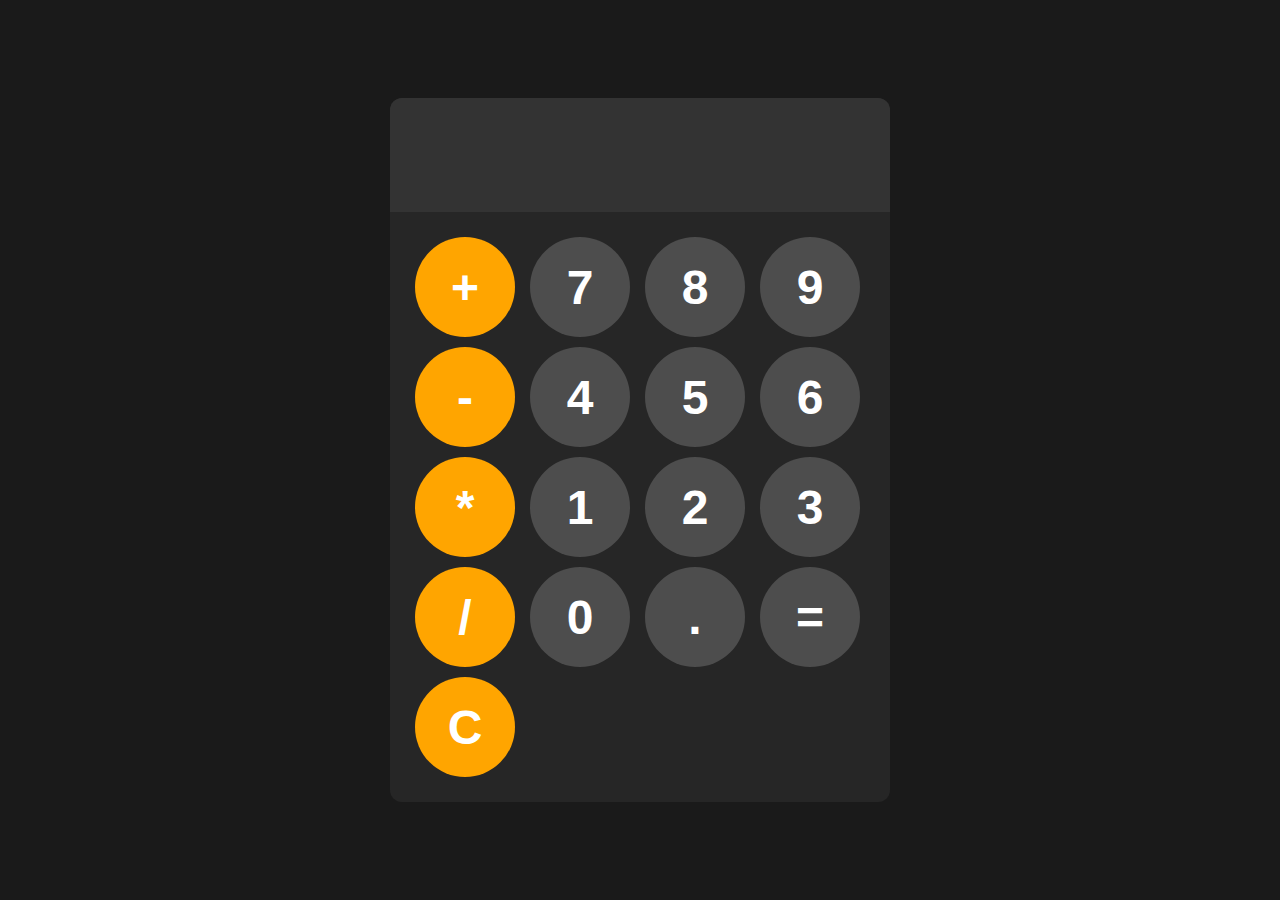
<file: calculator/index.html>
<!DOCTYPE html>
<html lang="en">
<head>
    <meta charset="UTF-8">
    <meta name="viewport" content="width=device-width, initial-scale=1.0">
    <title>Calculator</title>
    <link rel="stylesheet" href="style.css">
</head>
<body>
    <div id="calculator">
        <input id="display" readonly>
        <div id="keys">
            <button onclick="toDisplay('+')" class="operator">+</button>
            <button onclick="toDisplay('7')">7</button>
            <button onclick="toDisplay('8')">8</button>
            <button onclick="toDisplay('9')">9</button>
            <button onclick="toDisplay('-')" class="operator">-</button>
            <button onclick="toDisplay('4')">4</button>
            <button onclick="toDisplay('5')">5</button>
            <button onclick="toDisplay('6')">6</button>
            <button onclick="toDisplay('*')" class="operator">*</button>
            <button onclick="toDisplay('1')">1</button>
            <button onclick="toDisplay('2')">2</button>
            <button onclick="toDisplay('3')">3</button>
            <button onclick="toDisplay('/')" class="operator">/</button>
            <button onclick="toDisplay('0')">0</button>
            <button onclick="toDisplay('.')">.</button>
            <button onclick="calculate()">=</button>
            <button onclick="clearDisplay()" class="operator">C</button>
        </div>
    </div>
    <script src="script.js"></script>
</body>
</html>
</file>
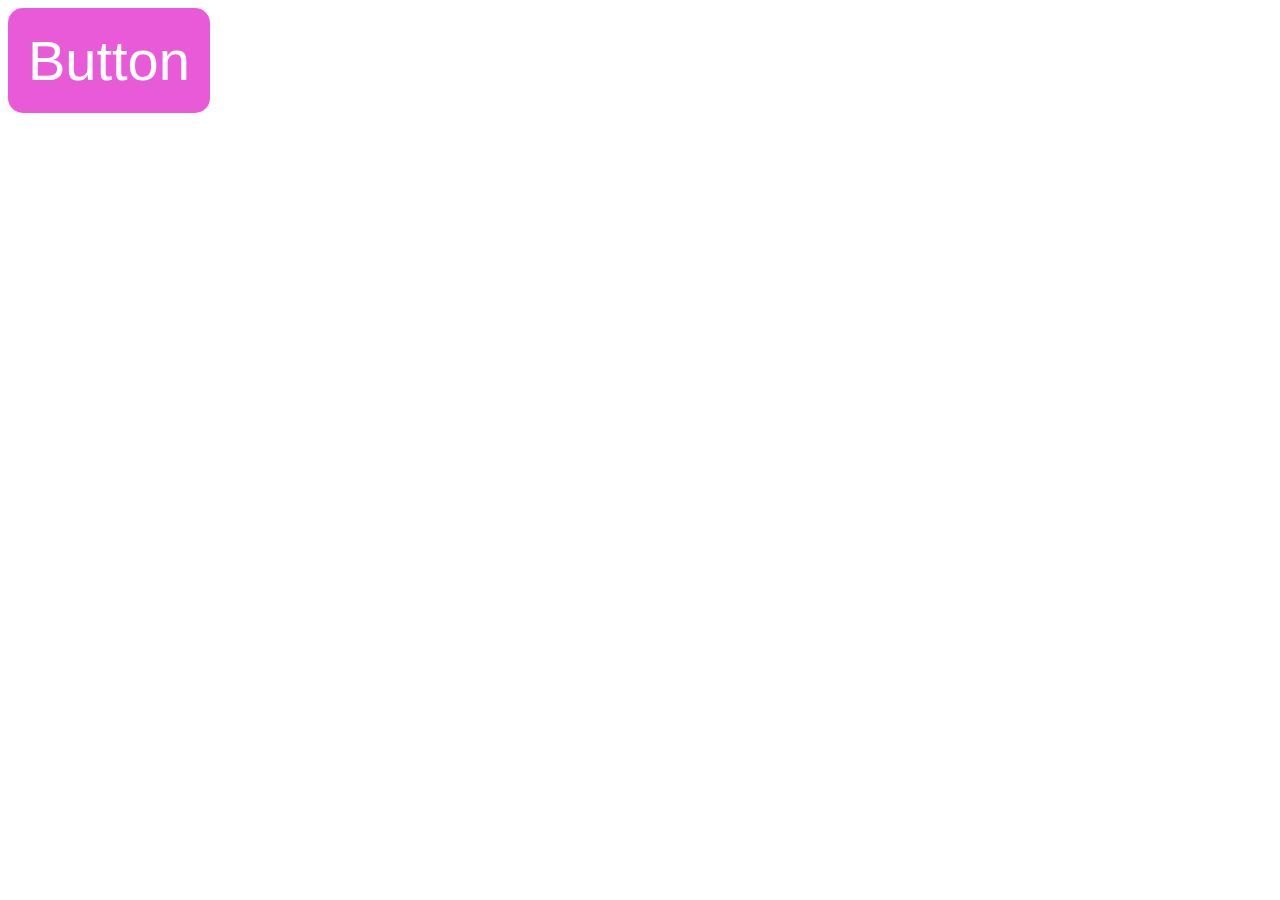
<file: classList/index.html>
<!DOCTYPE html>
<html lang="en">
<head>
    <meta charset="UTF-8">
    <meta name="viewport" content="width=device-width, initial-scale=1.0">
    <title>Document</title>
    <link rel="stylesheet" href="style.css">
</head>
<body>
    <script src="main.js" defer></script>
    <button id="mybtn">Button</button>
    
</body>
</html>
</file>
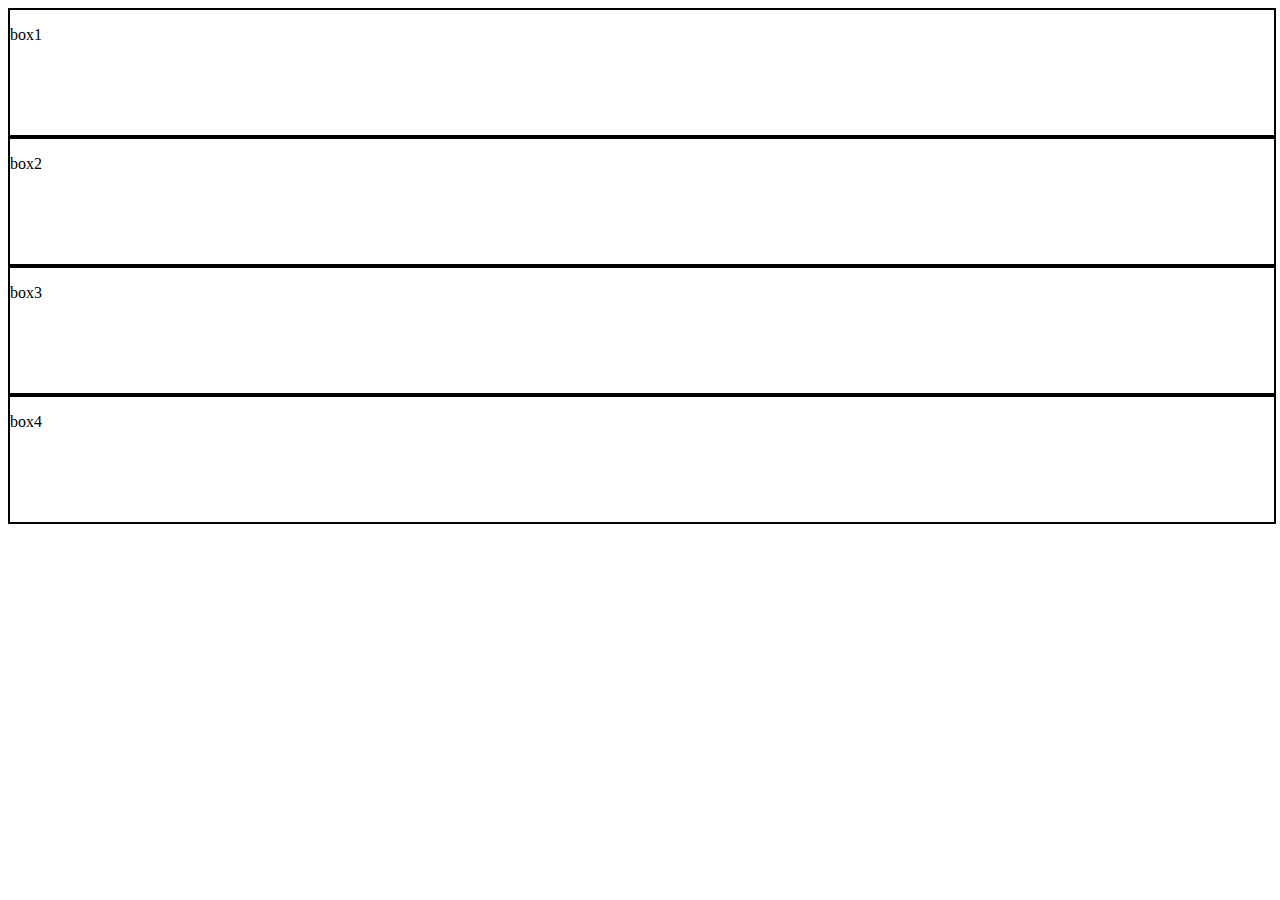
<file: DOM/index.html>
<!DOCTYPE html>
<html lang="en">
<head>
    <meta charset="UTF-8">
    <meta name="viewport" content="width=device-width, initial-scale=1.0">
    <title>Document</title>
    <link rel="stylesheet" href="style.css">
</head>
<body>
    <!-- <h1 id="welcome">Welcome</h1> -->
    <script src="main.js" defer></script>



    <!-- element selector -->
     <!-- <h1 id="my-heading">HELLO</h1>
     <div class="fruits">apple</div>
     <div class="fruits">mango</div>
     <div class="fruits">coconut</div>


     <h4>Names</h4>
     <ul>
        <li>Viral</li>
        <li>Vansh</li>
        <li>Yug</li>
     </ul>
     <h4>Surnames</h4>
     <ul>
        <li>Jain</li>
        <li>Dubey</li>
        <li>Shrivastava</li>
     </ul> -->

     <!-- dom navigation -->
    
     <!-- <ul id="fruits">
        <li id="A">apple</li>
        <li id="M">mango</li>
        <li id="B">banana</li>
     </ul>

     <ul id="vegetables">
        <li id="C">carrots</li>
        <li id="P">potatoes</li>
        <li id="O">onions</li>
     </ul>

     <ul id="desserts">
        <li id="GJ">gulab jamun</li>
        <li id="IC">ice cream</li>
        <li id="K">kalakand</li>
     </ul> -->



     <div id="box1" class="box">
       <p>box1</p> 
    </div>
     <div id="box2" class="box">
        <p>box2</p>
    </div>
     <div id="box3" class="box">
       <p>box3</p> 
    </div>
    <div id="box4" class="box">
      <p>box4</p> 
   </div>
</body>
</html>
</file>
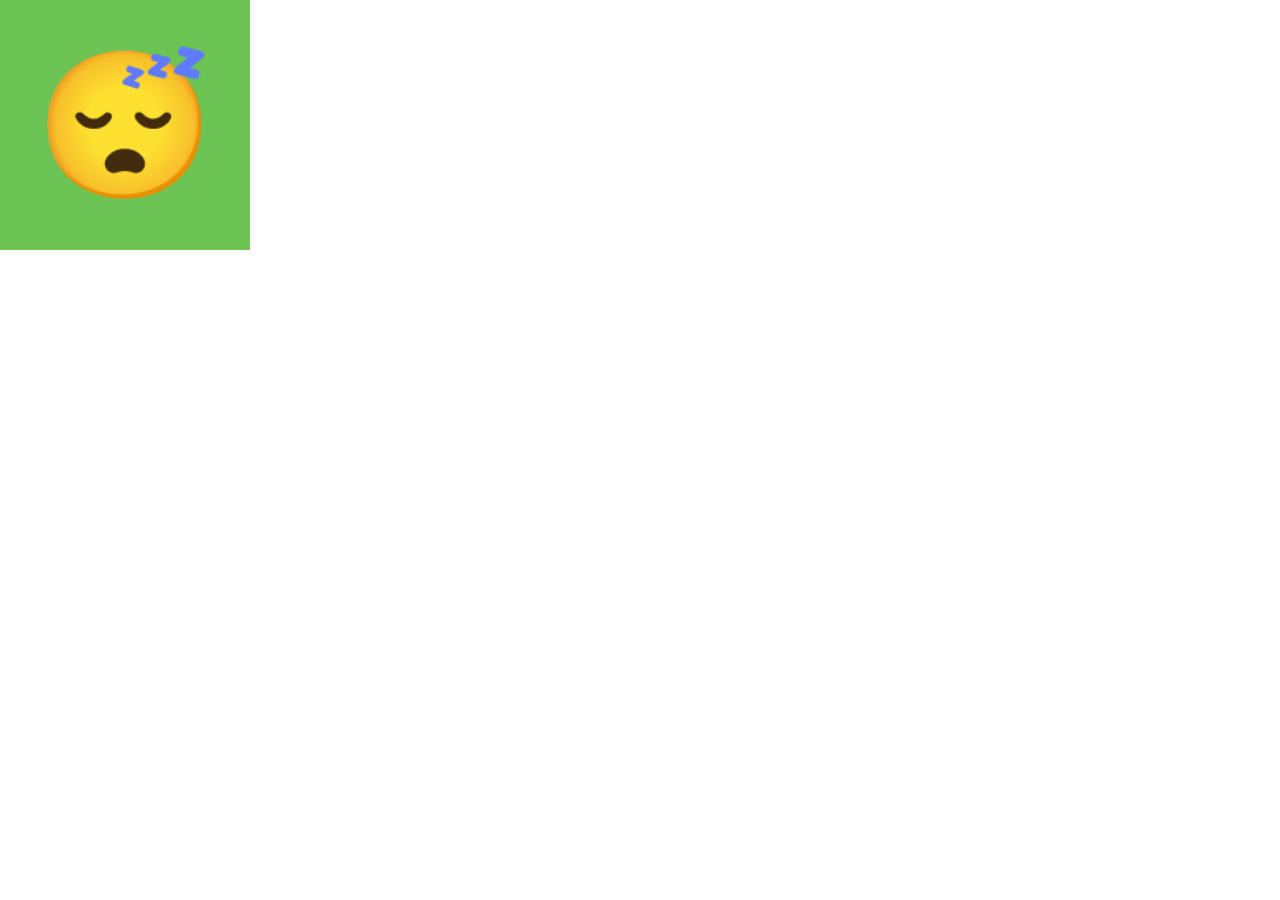
<file: EventListener/index.html>
<!DOCTYPE html>
<html lang="en">
<head>
    <meta charset="UTF-8">
    <meta name="viewport" content="width=device-width, initial-scale=1.0">
    <title>Event Listener</title>
    <link rel="stylesheet" href="style.css">
</head>
<body>
    <script src="main.js" defer></script>

    <!-- MOUSE EVENTS
    <div id="myid">
        click me 😊
    </div> -->


    <!-- KEY EVENTS  -->
     <div id="mybox">😴</div>
</body>
</html>
</file>
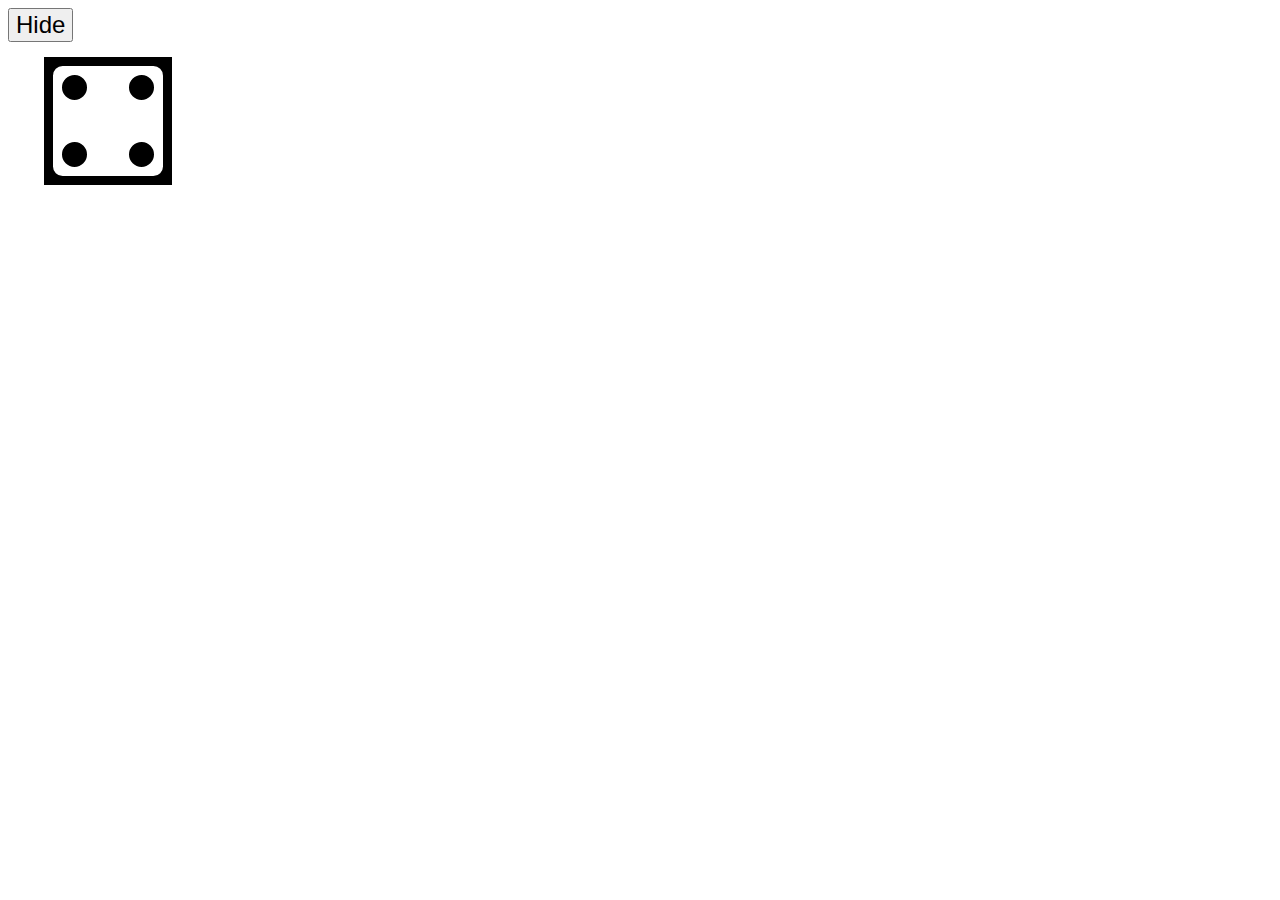
<file: html deletion/index.html>
<!DOCTYPE html>
<html lang="en">
<head>
    <meta charset="UTF-8">
    <meta name="viewport" content="width=device-width, initial-scale=1.0">
    <title>Document</title>
    <link rel="stylesheet" href="style.css">
</head>
<body>
    <script src="script.js" defer></script>
    <button id="mybtn">Hide</button><br>
    <img id="myImg" src="4.svg">
</body>
</html>
</file>
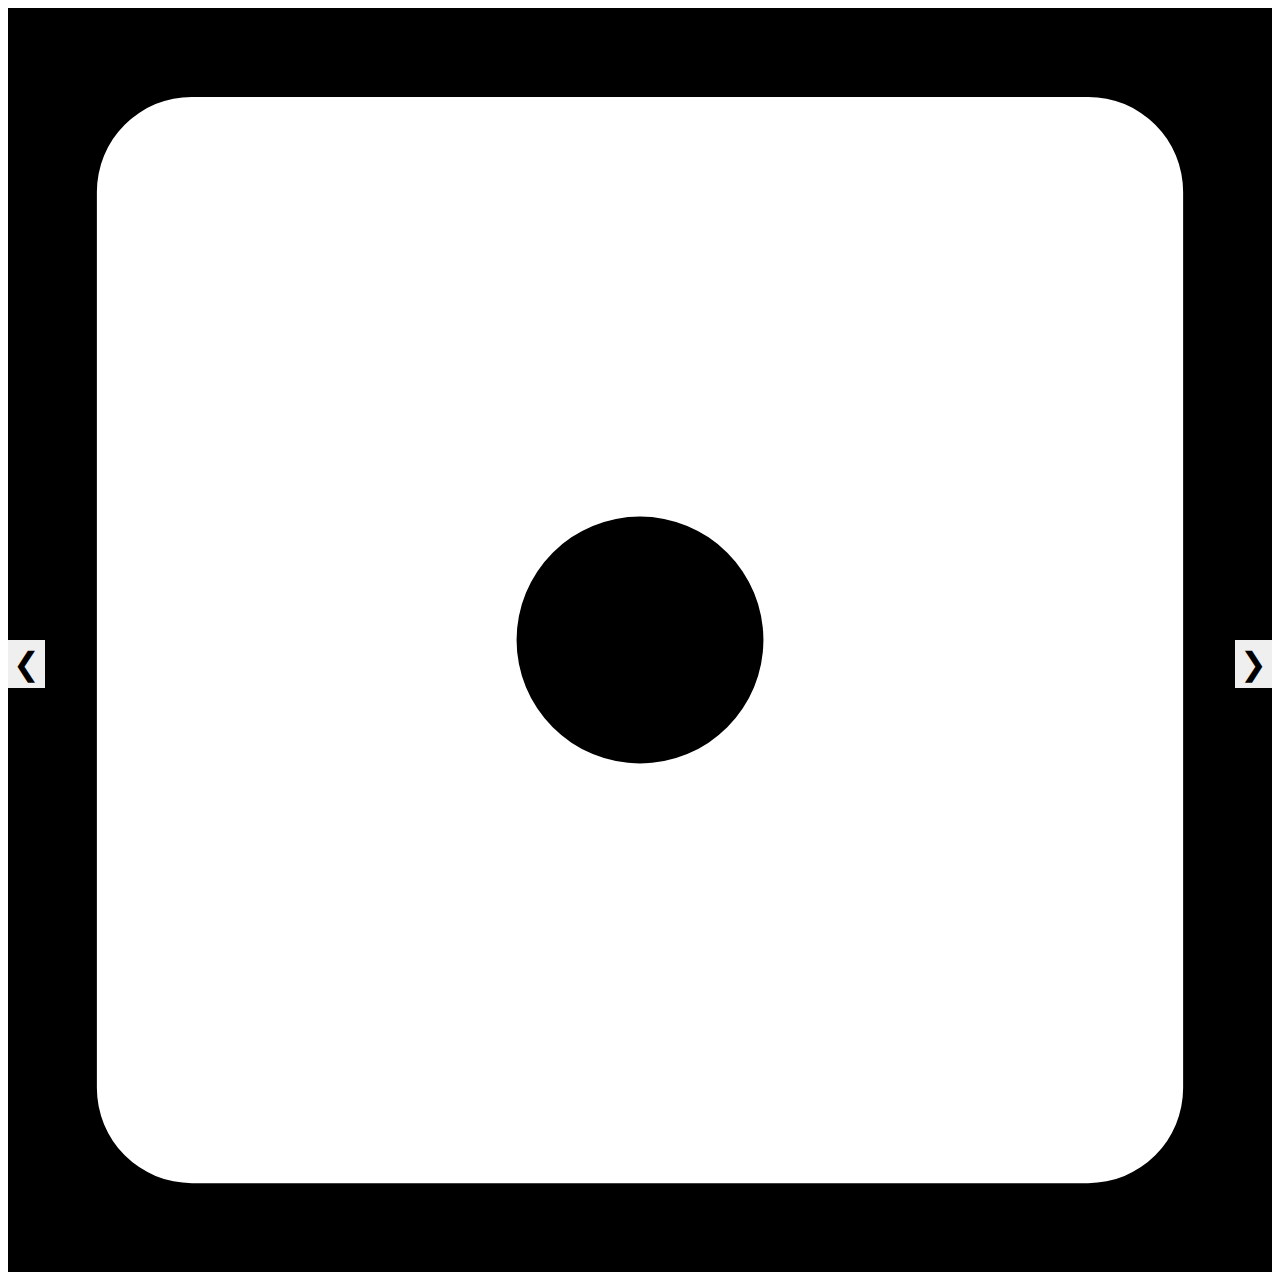
<file: Image Slider/index.html>
<!DOCTYPE html>
<html lang="en">
<head>
    <meta charset="UTF-8">
    <meta name="viewport" content="width=device-width, initial-scale=1.0">
    <title>Document</title>
    <link rel="stylesheet" href="style.css">
</head>
<body>
    <script src="main.js" defer></script>
    <div class="slider">
        <div>
            <img class="slide" src="1.svg" alt="1">
            <img class="slide" src="2.svg" alt="2">
            <img class="slide" src="3.svg" alt="3">
            <img class="slide" src="4.svg" alt="4">
            <img class="slide" src="5.svg" alt="5">
            <img class="slide" src="6.svg" alt="6">
        </div>
        <button class="prev" onclick="prevSlide()">&#10094</button>
        <button class="next" onclick="nextSlide()">&#10095</button>
    </div>
</body>
</html>
</file>
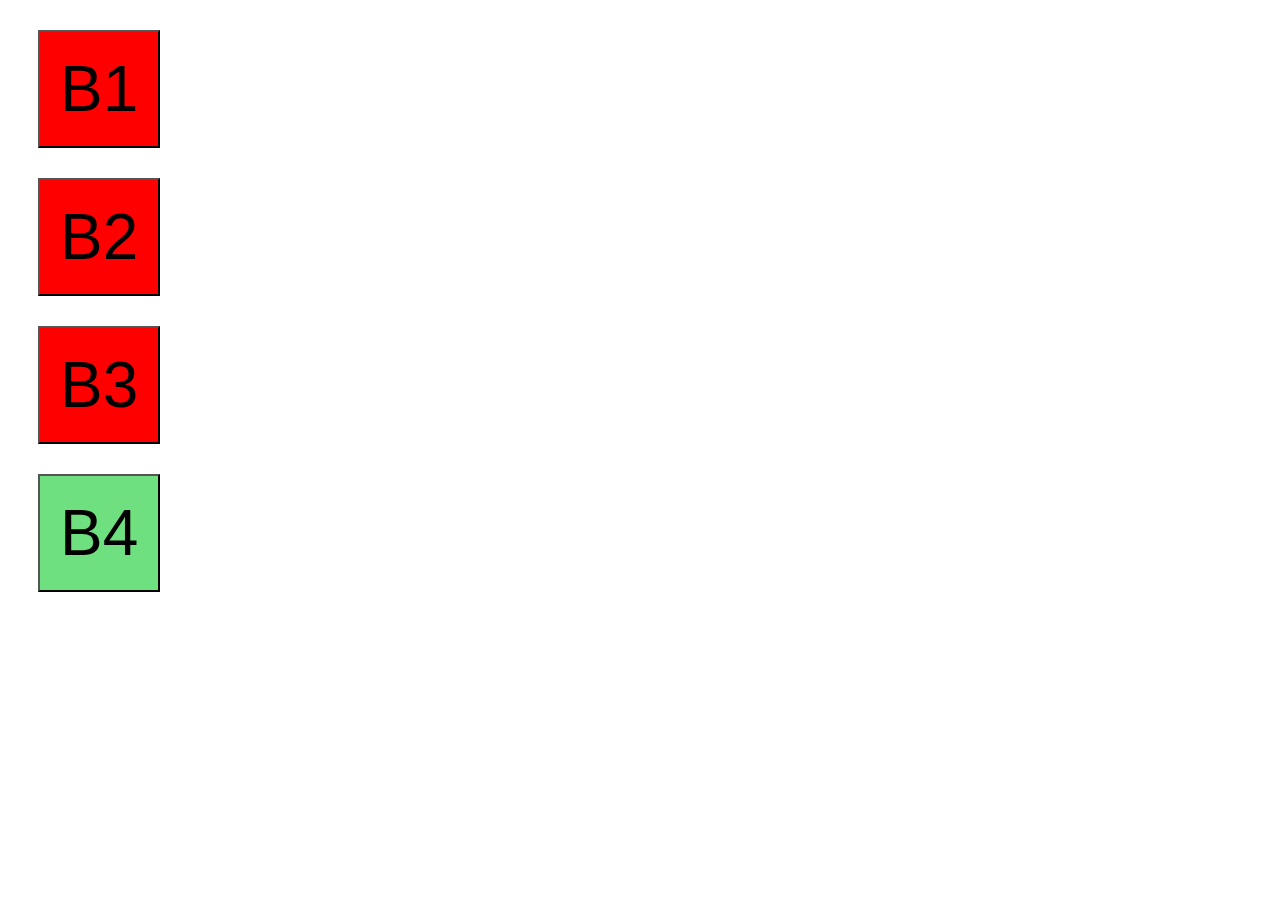
<file: NodeList/index.html>
<!DOCTYPE html>
<html lang="en">
<head>
    <meta charset="UTF-8">
    <meta name="viewport" content="width=device-width, initial-scale=1.0">
    <title>Document</title>
    <link rel="stylesheet" href="style.css">
</head>
<body>
    <script src="main.js" defer></script>
    <button class="myButton">B1</button>
    <button class="myButton">B2</button>
    <button class="myButton">B3</button>
</body>
</html>
</file>
<file: calculator/style.css>
body{
    margin: 0;
    padding: 0;
    display: flex;
    justify-content: center;
    align-items: center;
    height: 100vh; 
    background-color: hsla(0, 0%, 10%);
}
#calculator{
    background-color: hsla(0, 0%, 15%);
    border-radius: 12px;
    max-width: 500px;
    overflow: hidden;
}

#display{
    width: 100vw;
    padding: 20px;
    font-size: 4rem;
    text-align: left;
    border: none;
    background-color:  hsla(0, 0%, 20%);
    color: white;
}

#keys{
    display: grid;
    grid-template-columns: repeat(4,1fr);
    gap: 10px;
    padding: 25px;
}
button{
    width: 100px;
    height: 100px;
    font-size: 3rem;
    border-radius: 50px;
    border: none;
    background-color:hsla(0, 0%, 30%);
    font-weight: bold;
    color: white;
    cursor: pointer;
}

button:hover{
    background-color: hsla(0, 0%, 40%);
}
button:active{
    background-color: hsla(0, 0%, 60%);
}

.operator{
    background-color: orange;
}

.operator:hover{
    background-color: hsla(39, 100%, 40%);
}
.operator:active{
    background-color: hsla(39, 100%, 60%);   
}
</file>
<file: classList/style.css>
#mybtn{
    font-size: 3.5rem;
    padding: 20px 20px;
    border-radius: 15px;
    border: none;
}

.enabled{
    background-color: hsla(307, 76%, 57%, 0.853);
    color: white;
}

.hover{
    box-shadow: 0 0 10px hsl(324, 77%, 68%);
    font-weight: bold;
}

.disabled{
    background-color: hsla(0, 0%, 60%);   
    color: hsla(0, 0%, 80%);
}
</file>
<file: DOM/style.css>
.box{
    border: 2px solid black;
    width: 100%;
    height: 125px;
}
</file>
<file: EventListener/style.css>
/* MOUSE EVENTS
#myid{
    background-color: lightgreen;
    width: 300px;
    height: 275px;
    font-size: 4.1rem;    
    font-weight: bold;
    display: flex;
    align-items: center;
    text-align: center;
    justify-content: center;
    border: 2px solid black;
}

body{
    margin: 0;
    padding: 0;
    height: 100vh;
    display: flex;
    justify-content: center;
    align-items: center;
} */





/* KEY EVENTS  */
body{
    margin: 0;
    padding: 0;
}

#mybox{
    border: 2px solid black;
    width: 250px;
    height: 250px;
    font-size: 9rem;
    display: flex;
    justify-content: center;
    align-items: center;
    text-align: center;
    background-color: hsl(108, 49%, 55%);
    border: none;
    position: relative;
}
</file>
<file: html deletion/style.css>
#myImg{
    padding: 0;
    margin: 0;
    width: 200px;
    height: 8rem;
}

#mybtn{
    font-size: 1.5rem;
    margin-bottom: 15px;
}
</file>
<file: Image Slider/style.css>
.slider{
    position: relative;
    overflow: hidden;
    width: 100%;
    margin: auto;
}
.slider img{
    /* max-width: 500px; */
    width: 100%;
    display: none;
}

img.displaySlide{
    display: block;
    animation-name: fade;
    animation-duration: 1s;
}

.slider button{
    position: absolute;
    top: 50%;
    font-size: 2rem;
    border: none;
    cursor: pointer;
    padding: 5px;
}

.prev{
    left: 0;
}

.next{
    right: 0;
}

@keyframes fade{
    from {opacity: 0.8}
    to {opacity: 0.9};
}
</file>
<file: NodeList/style.css>
.myButton{
    display: block;
    font-size: 4rem;
    margin: 30px;
    padding: 20px;
    background-color: hsla(129, 64%, 54%, 0.75);
}
</file>
